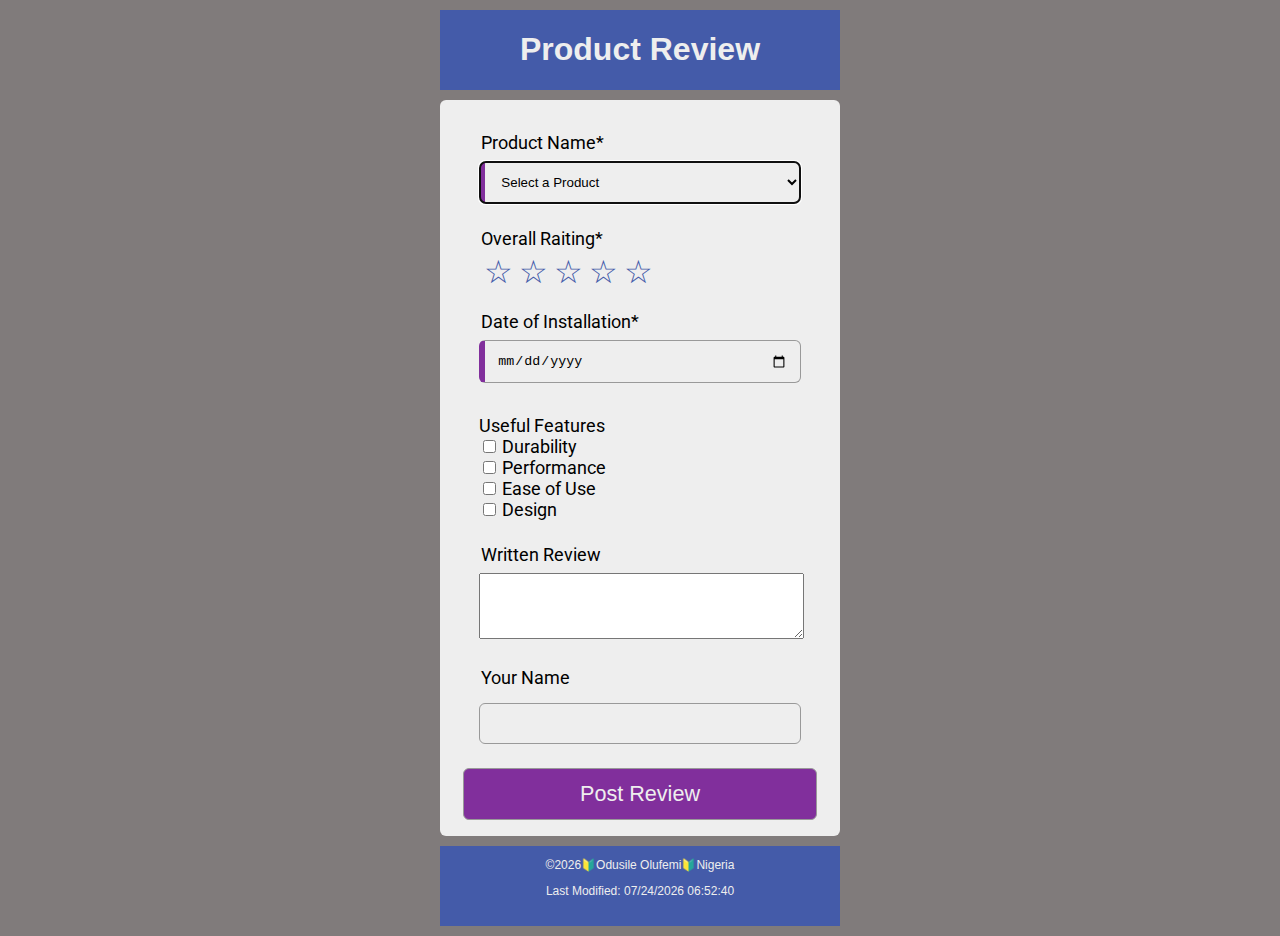
<file: form.html>
<!DOCTYPE html>
<html lang="en">

<head>
    <meta charset="UTF-8">
    <meta name="viewport" content="width=device-width, initial-scale=1.0">
    <title>Product Review Form</title>
    <meta name="description" content="WDD131- Product Review Form- Odusile Olufemi.">
    <meta name="author" content="Odusile Olufemi">
    <link rel="preconnect" href="https://fonts.googleapis.com">
    <link rel="preconnect" href="https://fonts.gstatic.com" crossorigin>
    <link href="https://fonts.googleapis.com/css2?family=Roboto:wght@100;400&display=swap" rel="stylesheet">

    <link rel="stylesheet" href="styles/form.css">
    <script src="scripts/form.js" defer></script>
</head>

<body>
    <header>
        <h1>
            Product Review
        </h1>
    </header>
    <form method="get" action="review.html" class="wf1">
        <fieldset>
            <legend> Product Name*</legend>
            <label>
                <select name="product" id="product" required>
                    <option value="">Select a Product</option>
                </select>
            </label>
        </fieldset>
        <fieldset class="stars">
            <legend> Overall Raiting*</legend>
            <input type="radio" id="fivestar" name="stars" value="5" required><label for="fivestar"></label>
            <input type="radio" id="fourstar" name="stars" value="4" required><label for="fourstar"></label>
            <input type="radio" id="threestar" name="stars" value="3" required><label for="threestar"></label>
            <input type="radio" id="twostar" name="stars" value="2" required><label for="twostar"></label>
            <input type="radio" id="onestar" name="stars" value="1" required><label for="onestar"></label>
        </fieldset>
        <fieldset>
            <legend>Date of Installation*</legend>
            <label><input type="date" id="installed-date" name="date" required></label>
        </fieldset>
        <fieldset class="feature">
            <label>Useful Features</label>
            <label><input type="checkbox" id="feat1" name="feature" value="durability">Durability</label>
            <label><input type="checkbox" id="feat2" name="feature" value="performance">Performance</label>
            <label><input type="checkbox" id="feat3" name="feature" value="ease of use">Ease of Use</label>
            <label><input type="checkbox" id="feat4" name="feature" value="design">Design</label>
        </fieldset>
        <fieldset>
            <legend>Written Review</legend>
            <label for="review"></label>
            <textarea name="textarea" id="review" rows="4" cols="38"></textarea>
        </fieldset>
        <fieldset>
            <legend>Your Name</legend>
            <label><input type="text" name="fname" id="fname"></label>
        </fieldset>
        <div class="stars"></div>
        <button id="button" type="submit" value="product_review">Post Review</button>
    </form>
    <footer>
        <p>©<span id="currentyear"></span>🔰Odusile Olufemi🔰Nigeria</p>
        <p>Last Modified: <span id="lastModified"></span></p>
    </footer>
</body>

</html>
</file>
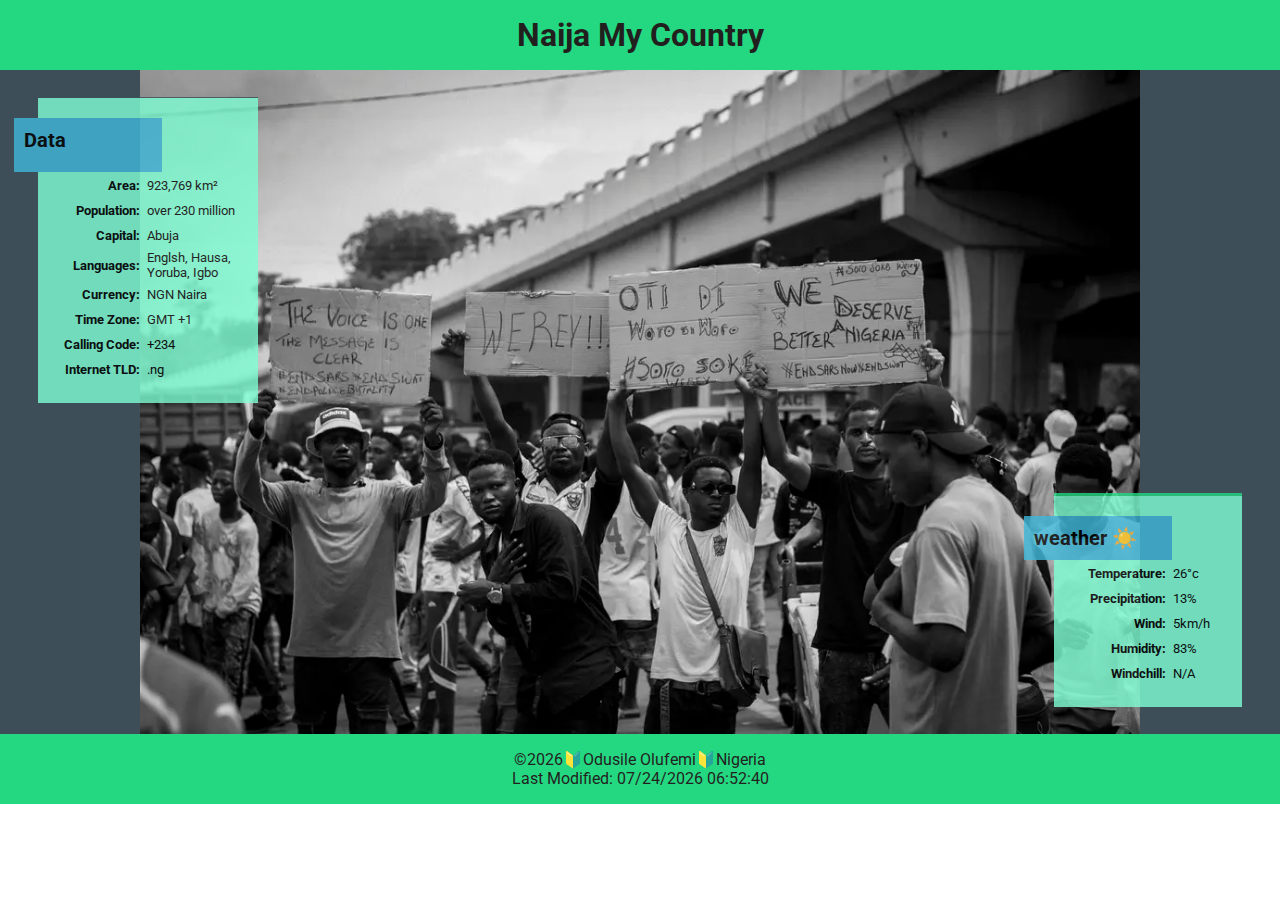
<file: place.html>
<!DOCTYPE html>
<html lang="en">

<head>
    <meta charset="UTF-8">
    <meta name="viewport" content="width=device-width, initial-scale=1.0">
    <title>WDD 131 - Dynamic Web Fundamentals - Odusile Olufemi</title>
    <meta name="description" content="WDD 131 - Dynamic Web Fundamentals - Odusile Olufemi. This page will contains information about where i came from">
    <meta name="author" content="Odusile Olufemi">
    <link rel="stylesheet" href="styles/place-large.css">
    <link rel="stylesheet" href="styles/place.css">
    <script src="scripts/place.js" defer></script>
    <link rel="preconnect" href="https://fonts.googleapis.com">
    <link rel="preconnect" href="https://fonts.gstatic.com" crossorigin>
    <link href="https://fonts.googleapis.com/css2?family=Roboto:wght@100;400&display=swap" rel="stylesheet">
</head>

<body>
    <header>
        <h1>Naija My Country</h1>
    </header>
    <main>
        <picture class="hero">
            <source srcset="images/hero-image-large.webp" media="(min-width: 501px)">
            <img src="images/hero-small.webp" alt="Naija-heros" width="1000">
        </picture>
        <section id="data-card">
            <h2>Data</h2>
            <table id="data-table">
                <tbody>
                    <tr>
                        <td class="table-title">Area: </td>
                        <td>923,769 km²</td>
                    </tr>
                    <tr>
                        <td class="table-title">Population: </td>
                        <td>over 230 million</td>
                    </tr>
                    <tr>
                        <td class="table-title">Capital: </td>
                        <td>Abuja</td>
                    <tr>
                        <td class="table-title">Languages: </td>
                        <td>Englsh, Hausa,<br> Yoruba, Igbo</td>
                    </tr>
                    <tr>
                        <td class="table-title">Currency: </td>
                        <td>NGN Naira</td>
                    </tr>
                    <tr>
                        <td class="table-title">Time Zone: </td>
                        <td>GMT +1</td>
                    </tr>
                    <tr>
                        <td class="table-title">Calling Code: </td>
                        <td> +234 </td>
                    </tr>
                    <tr>
                        <td class="table-title">Internet TLD: </td>
                        <td>.ng</td>
                    </tr>
                </tbody>
            </table>
        </section>
        <section id="weather-card">
            <h2>weather</h2>
            <img id="weather-icon" src="images/naija-sun.svg" alt="sun weather icon">
            <table id="weather-table">
                <tr>
                    <td class="table-title">Temperature: </td>
                    <td id="temp-value">26°c</td>
                </tr>
                <tr>
                    <td class="table-title">Precipitation: </td>
                    <td> 13%</td>
                </tr>
                <tr>
                    <td class="table-title">Wind: </td>
                    <td>5km/h</td>
                </tr>
                <tr>
                    <td class="table-title">Humidity: </td>
                    <td>83%</td>
                </tr>
                <tr>
                    <td class="table-title">Windchill: </td>
                    <td id="windchill-factor"></td>
                </tr>
            </table>
        </section>
    </main>
    <footer>
        <p>©<span id="currentyear"></span>🔰Odusile Olufemi🔰Nigeria</p>
        <p>Last Modified: <span id="lastModified"></span></p>
    </footer>
</body>

</html>
</file>
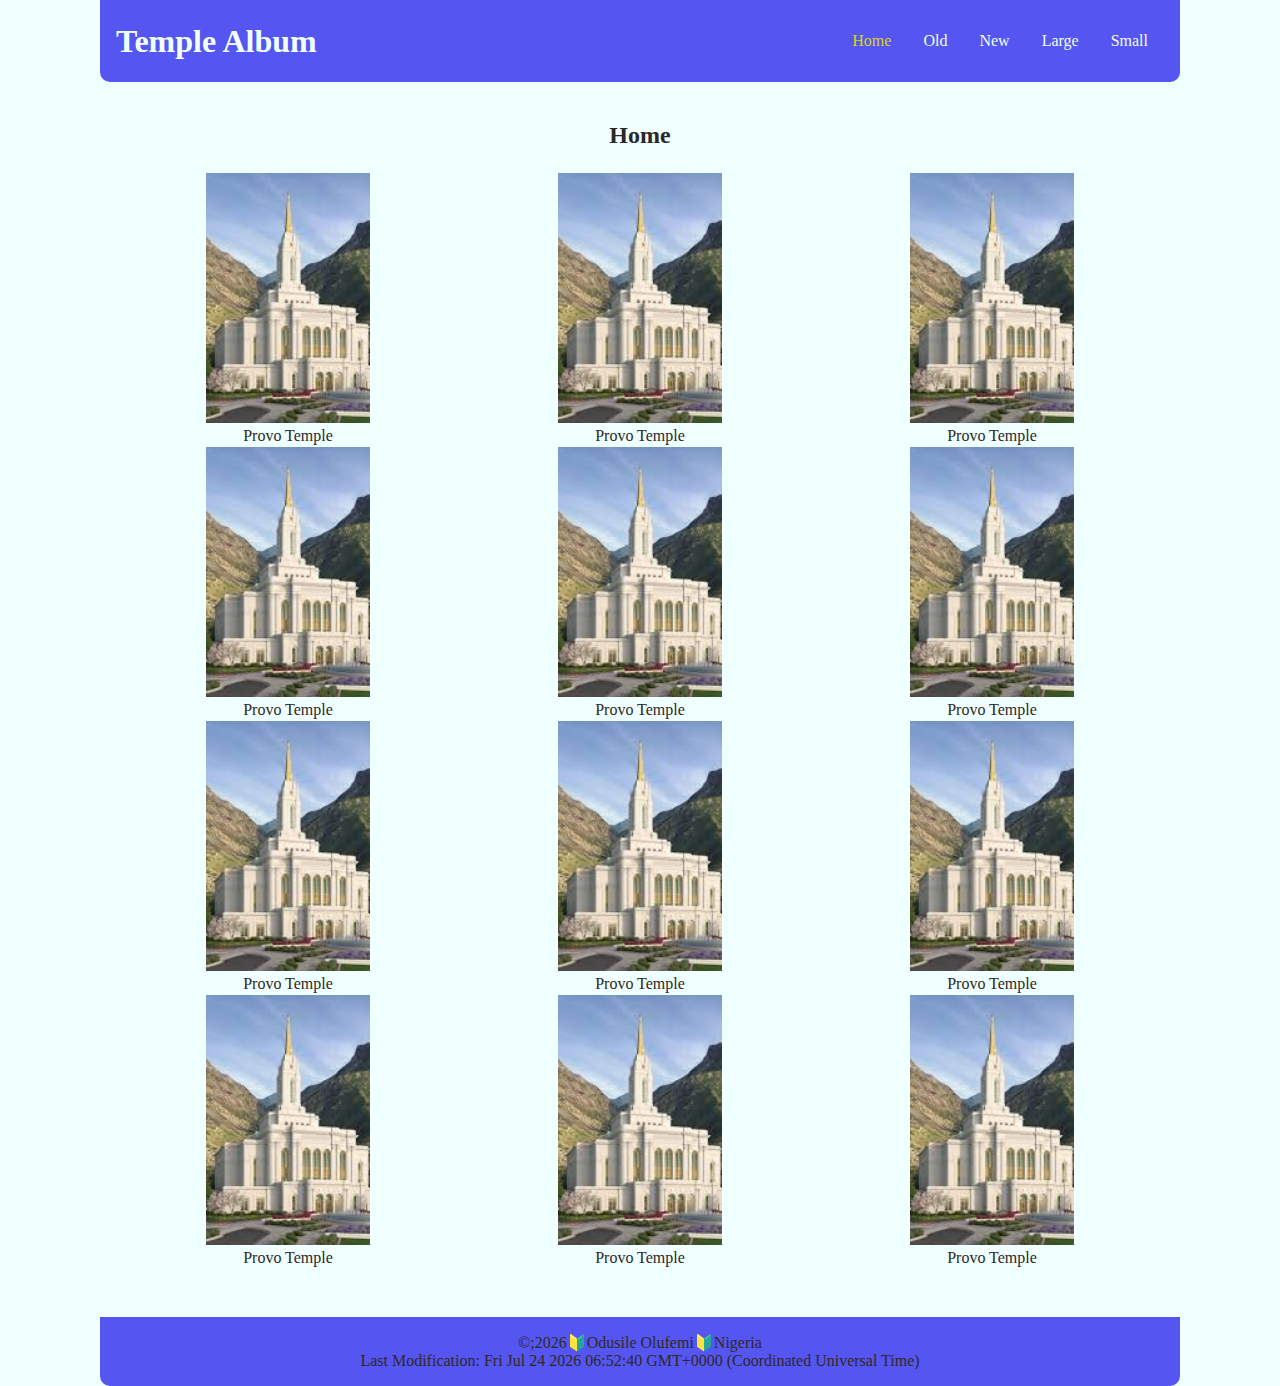
<file: temples.html>
<!DOCTYPE html>
<html lang="en">

<head>
    <meta charset="UTF-8">
    <meta name="viewport" content="width=device-width, initial-scale=1.0">
    <title>Temple Album</title>
    <meta name="description" content="WDD131- Temple Album - Odusile Olufemi.">
    <meta name="author" content="Odusile Olufemi">
    <link rel="preconnect" href="https://fonts.googleapis.com">
    <link rel="preconnect" href="https://fonts.gstatic.com" crossorigin>
    <link href="https://fonts.googleapis.com/css2?family=Roboto:wght@100;400&display=swap" rel="stylesheet">

    <link rel="stylesheet" href="styles/temples.css">
    <link rel="stylesheet" href="styles/temples-large.css">

    <script src="scripts/temples.js" defer></script>
</head>

<body>
    <header>
        <h1>Temple Album</h1>
        <nav>
            <button id="menu"></button>
            <ul>
                <li><a class="active" href="#">Home</a></li>
                <li><a href="#">Old</a></li>
                <li><a href="#">New</a></li>
                <li><a href="#">Large</a></li>
                <li><a href="#">Small</a></li>
            </ul>
        </nav>
    </header>
    <main>
        <h2>Home</h2>
        <div class="pictures"></div>
        <figure>
            <img src="images/provo-temple.jpg" alt="provo-temple">
            <figcaption>Provo Temple</figcaption>
        </figure>
        <figure>
            <img src="images/provo-temple.jpg" alt="provo-temple">
            <figcaption>Provo Temple</figcaption>
        </figure>
        <figure>
            <img src="images/provo-temple.jpg" alt="provo-temple">
            <figcaption>Provo Temple</figcaption>
        </figure>
        <figure>
            <img src="images/provo-temple.jpg" alt="provo-temple">
            <figcaption>Provo Temple</figcaption>
        </figure>
        <figure>
            <img src="images/provo-temple.jpg" alt="provo-temple">
            <figcaption>Provo Temple</figcaption>
        </figure>
        <figure>
            <img src="images/provo-temple.jpg" alt="provo-temple">
            <figcaption>Provo Temple</figcaption>
        </figure>
        <figure>
            <img src="images/provo-temple.jpg" alt="provo-temple">
            <figcaption>Provo Temple</figcaption>
        </figure>
        <figure>
            <img src="images/provo-temple.jpg" alt="provo-temple">
            <figcaption>Provo Temple</figcaption>
        </figure>
        <figure>
            <img src="images/provo-temple.jpg" alt="provo-temple">
            <figcaption>Provo Temple</figcaption>
        </figure>
        <figure>
            <img src="images/provo-temple.jpg" alt="provo-temple">
            <figcaption>Provo Temple</figcaption>
        </figure>
        <figure>
            <img src="images/provo-temple.jpg" alt="provo-temple">
            <figcaption>Provo Temple</figcaption>
        </figure>
        <figure>
            <img src="images/provo-temple.jpg" alt="provo-temple">
            <figcaption>Provo Temple</figcaption>
        </figure>
        </div>
    </main>
    <footer>
        <p>©;<span id="year"></span>🔰Odusile Olufemi🔰Nigeria</p>
        <span id="lastModification"></span>
    </footer>
</body>

</html>
</file>
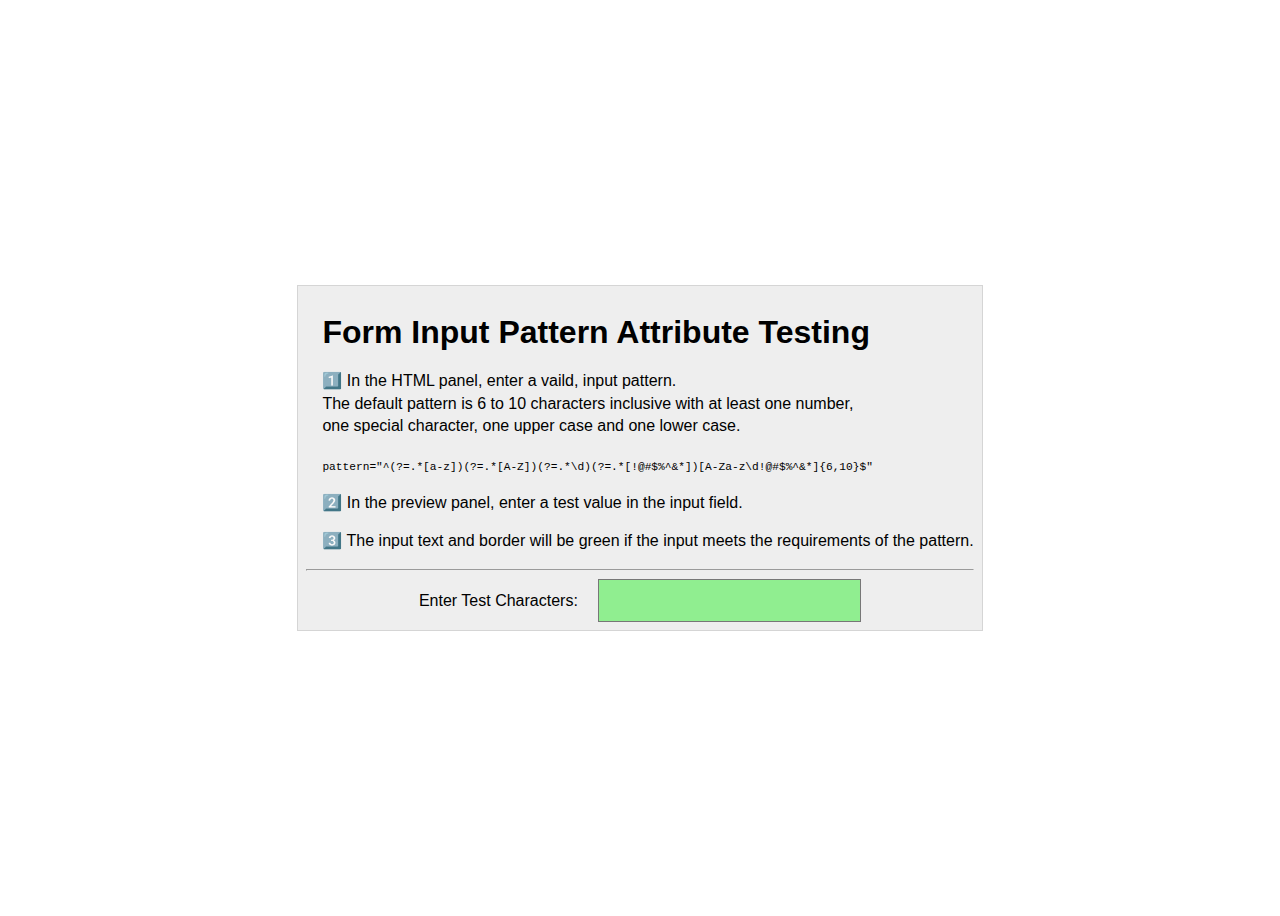
<file: project/form.html>
<!DOCTYPE html>
<html lang="en">
<head>
    <meta charset="UTF-8">
    <meta name="viewport" content="width=device-width, initial-scale=1.0">
    <title>Form sample</title>
    <meta name="description" content="WDD131- Form Sample - Odusile Olufemi.">
    <meta name="author" content="Odusile Olufemi">
    <link rel="preconnect" href="https://fonts.googleapis.com">
    <link rel="preconnect" href="https://fonts.gstatic.com" crossorigin>
    <link href="https://fonts.googleapis.com/css2?family=Roboto:wght@100;400&display=swap" rel="stylesheet">

    <link rel="stylesheet" href="styles/form.css">

</head>
<body>
    <main>
        <h1>Form Input Pattern Attribute Testing</h1>
        <p>1️⃣ In the HTML panel, enter a vaild, input pattern.<br> The default pattern is 6 to 10 characters
             inclusive with at least one number,<br> one special character, one upper case and one lower case.</p>
          <p><code>pattern="^(?=.*[a-z])(?=.*[A-Z])(?=.*\d)(?=.*[!@#$%^&*])[A-Za-z\d!@#$%^&*]{6,10}$"</code></p>
        <p>2️⃣ In the preview panel, enter a test value in the input field.</p>
          <p>
          3️⃣ The input text and border will be green if the input meets the requirements of the pattern.
        </p>
        <hr>
          <form>
          <label for="test">Enter Test Characters: </label>
          <input type="text" id="test" name="test" pattern="^(?=.*[a-z])(?=.*[A-Z])(?=.*\d)(?=.*[!@#$%^&*])[A-Za-z\d!@#$%^&*]{6,10}$" 
          title="6 to 10 characters inclusive with at least on ne number, one special character, one upper case and one lower case letter.">
        </form>
      </main>
      <!-- This example pattern: This pattern allows alphanumeric characters (both uppercase and lowercase letters and digits 0-9) and 
        the special characters !@#$%^&*()_+-=. It allows a minimum length of 1 character and a maximum length of 20 characters. It also 
        ensures that there is only one special character in the input field, and it is not the first or last character.  -->
</body>
</html>
</file>
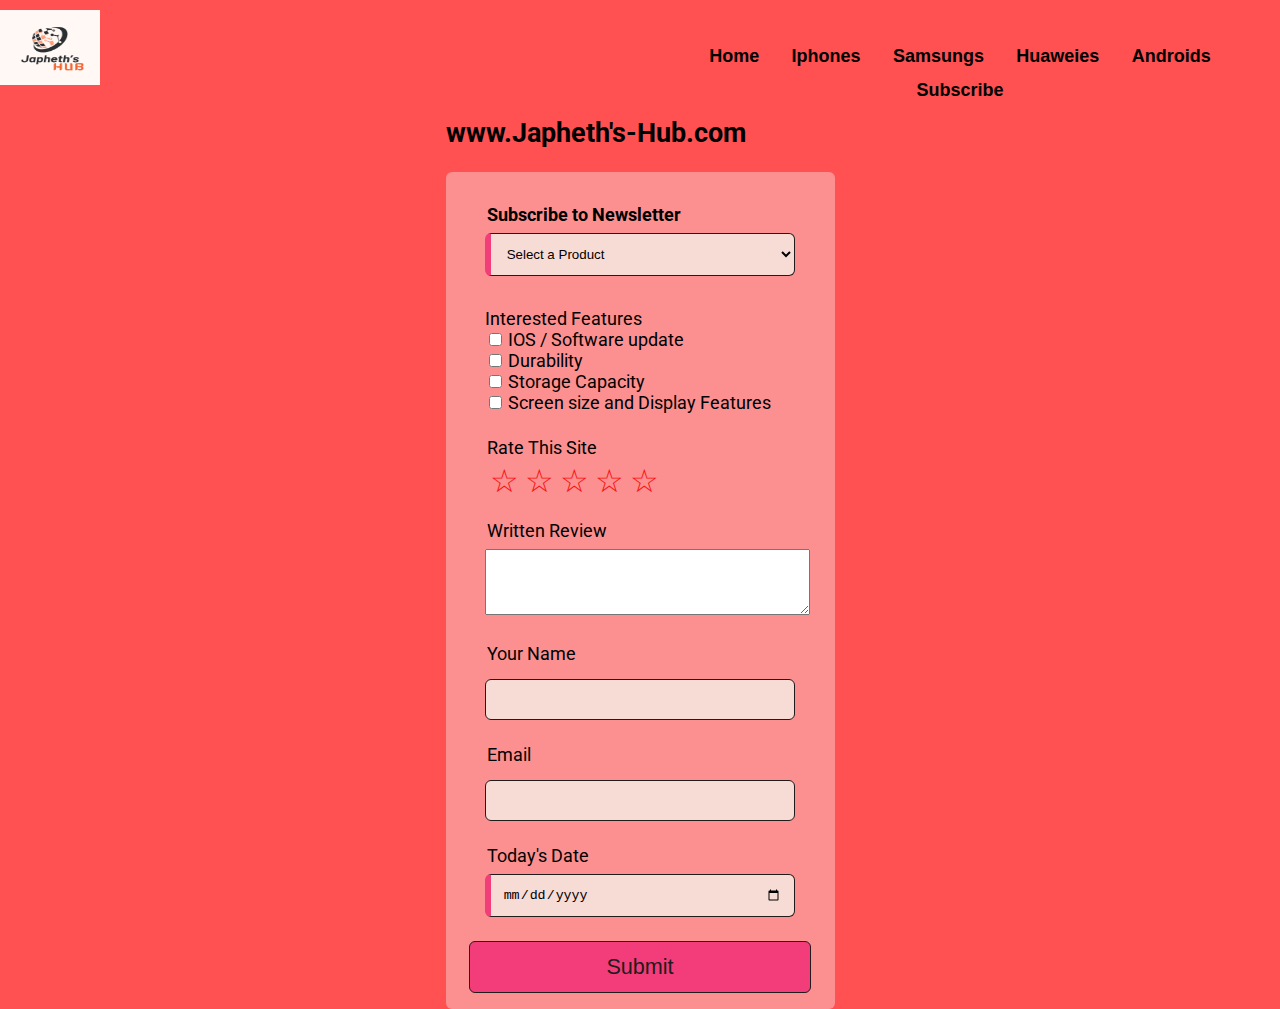
<file: project/japheth-form.html>
<!DOCTYPE html>
<html lang="en">

<head>
    <meta charset="UTF-8">
    <meta name="viewport" content="width=device-width, initial-scale=1.0">
    <title>website project</title>
    <meta name="description" content="WDD131- Newsletter Subscription- Odusile Olufemi.">
    <meta name="author" content="Odusile Olufemi">
    <link rel="preconnect" href="https://fonts.googleapis.com">
    <link rel="preconnect" href="https://fonts.gstatic.com" crossorigin>
    <link href="https://fonts.googleapis.com/css2?family=Roboto:wght@100;400&display=swap" rel="stylesheet">


    <link rel="stylesheet" href="styles/japheth-form.css">
    <script src="scripts/japheth-form.js" defer></script>

    

</head>

<body>
    <header>
        <div class="logo-container">
            <img src="image/japhet-logo.png" alt="Company Logo" class="logo">
        </div>
        <a id="menu" href="#"></a>
        <nav class="navigation nav">
            <a href="project.html" id="Home">Home</a>
            <a href="project.html" id="Iphones">Iphones</a>
            <a href="project.html" id="Samsungs">Samsungs</a>
            <a href="project.html" id="Huaweis">Huaweies</a>
            <a href="project.html" id="Androids">Androids</a>
            <a href="japheth-form.html">Subscribe</a>
        </nav>
    </header>
    <main>
        <h2>www.Japheth's-Hub.com</h2>

    <form method="get" action="review.html" class="wf1">
        <fieldset>
            <legend><strong>Subscribe to Newsletter</strong></legend>
            <label>
                <select name="product" id="product" required>
                    <option value="">Select a Product</option>
                </select>
            </label>
        </fieldset>
        <fieldset class="feature">
            <label>Interested Features</label>
            <label><input type="checkbox" id="feat1" name="feature" value="durability">IOS / Software update</label>
            <label><input type="checkbox" id="feat2" name="feature" value="performance">Durability</label>
            <label><input type="checkbox" id="feat3" name="feature" value="ease of use">Storage Capacity</label>
            <label><input type="checkbox" id="feat4" name="feature" value="design">Screen size and Display Features</label>
        </fieldset>
        <fieldset class="stars">
            <legend> Rate This Site</legend>
            <input type="radio" id="fivestar" name="stars" value="5" required><label for="fivestar"></label>
            <input type="radio" id="fourstar" name="stars" value="4" required><label for="fourstar"></label>
            <input type="radio" id="threestar" name="stars" value="3" required><label for="threestar"></label>
            <input type="radio" id="twostar" name="stars" value="2" required><label for="twostar"></label>
            <input type="radio" id="onestar" name="stars" value="1" required><label for="onestar"></label>
        </fieldset>
        <fieldset>
            <legend>Written Review</legend>
            <label for="review"></label>
            <textarea name="textarea" id="review" rows="4" cols="38"></textarea>
        </fieldset>
        <fieldset>
            <legend>Your Name</legend>
            <label><input type="text" name="fname" id="fname"></label>
        </fieldset>
        <fieldset>
            <legend>Email </legend>
            <input type="text" name="test" id="test" pattern="^(?=.*[a-z])(?=.*[A-Z])(?=.*\d)(?=.*[!@#$%^&*])[A-Za-z\d!@#$%^&*]{6,10}$" 
          title="6 to 10 characters inclusive with at least on ne number, one special character, one upper case and one lower case letter.">
        </fieldset>
        <fieldset>
            <legend>Today's Date</legend>
            <label><input type="date" id="installed-date" name="date" required></label>
        </fieldset>
        <div class="stars"></div>
        <button id="button" type="submit" value="product_review">Submit</button>
    </form>
    <!-- <footer>
        <p>©<span id="currentyear"></span>🔰Odusile Olufemi🔰Nigeria</p>
        <p>Last Modified: <span id="lastModified"></span></p>
    </footer> -->
</body>

</html>
</file>
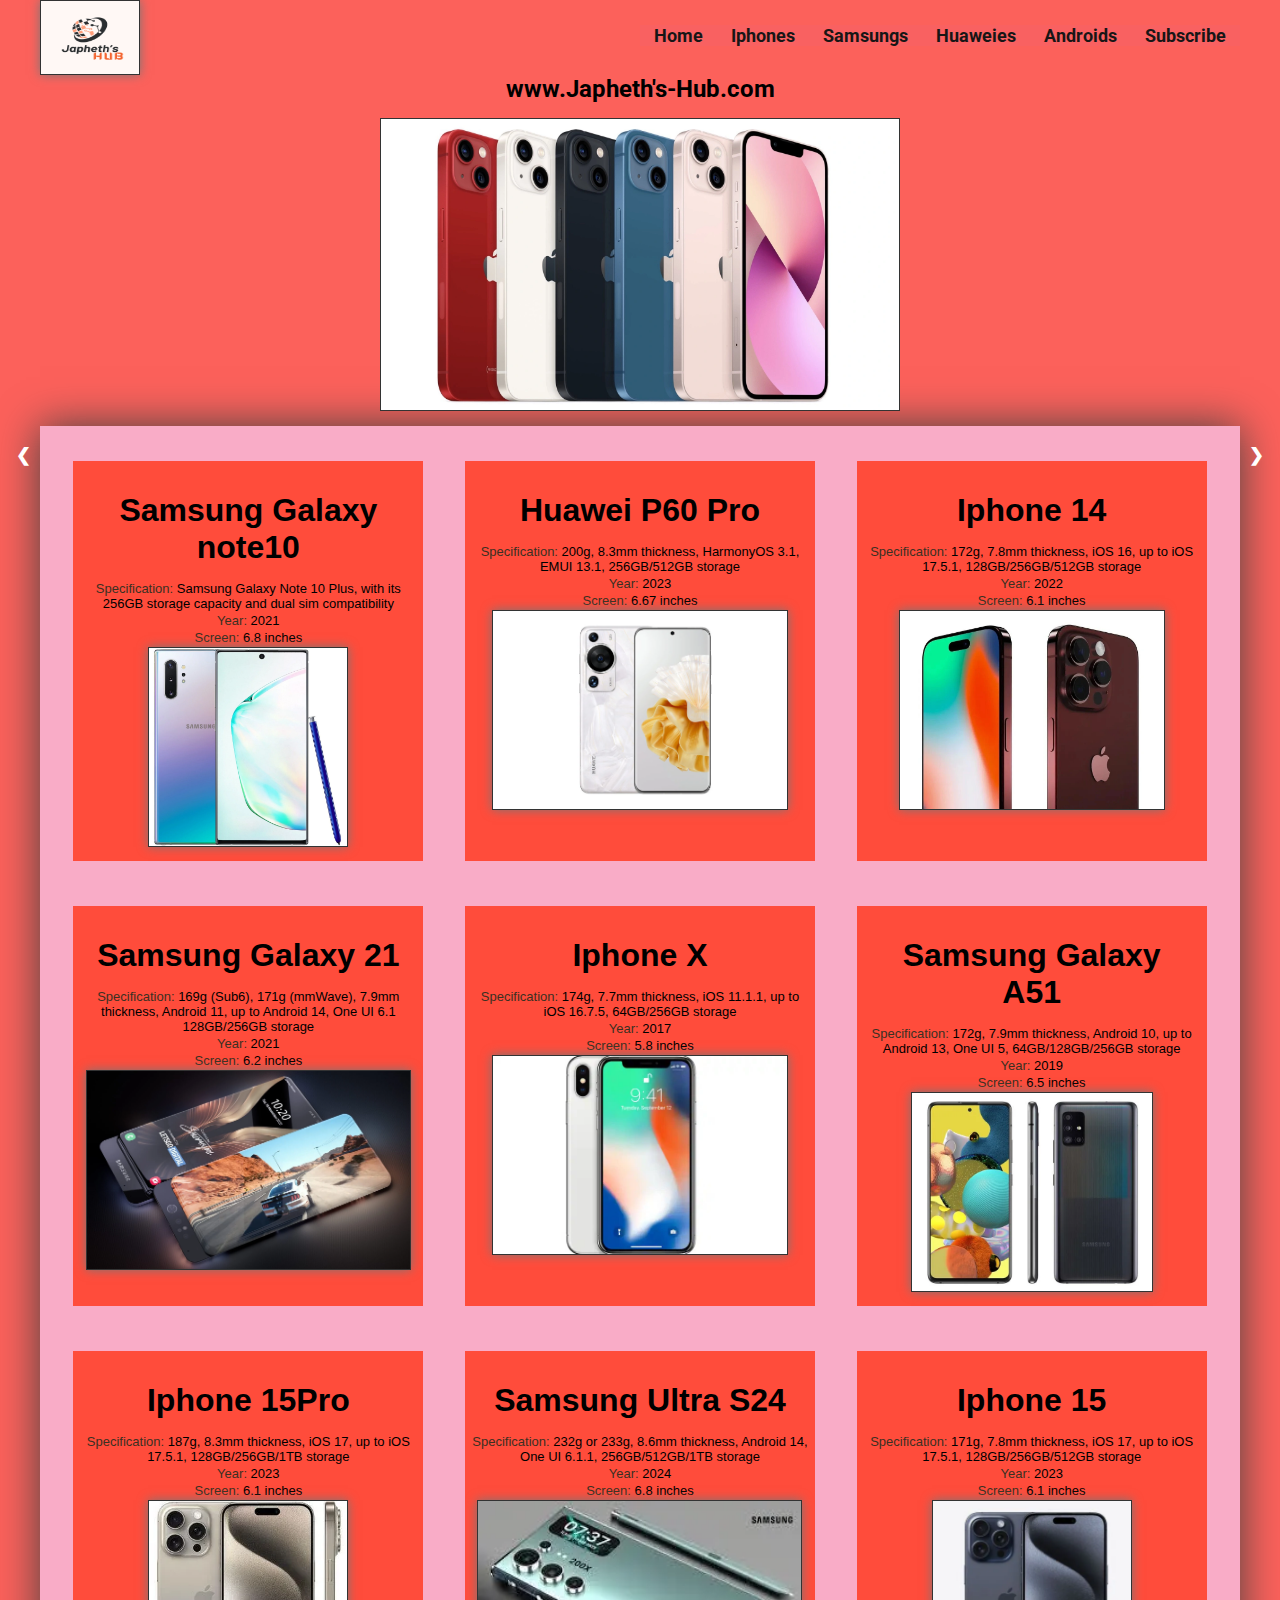
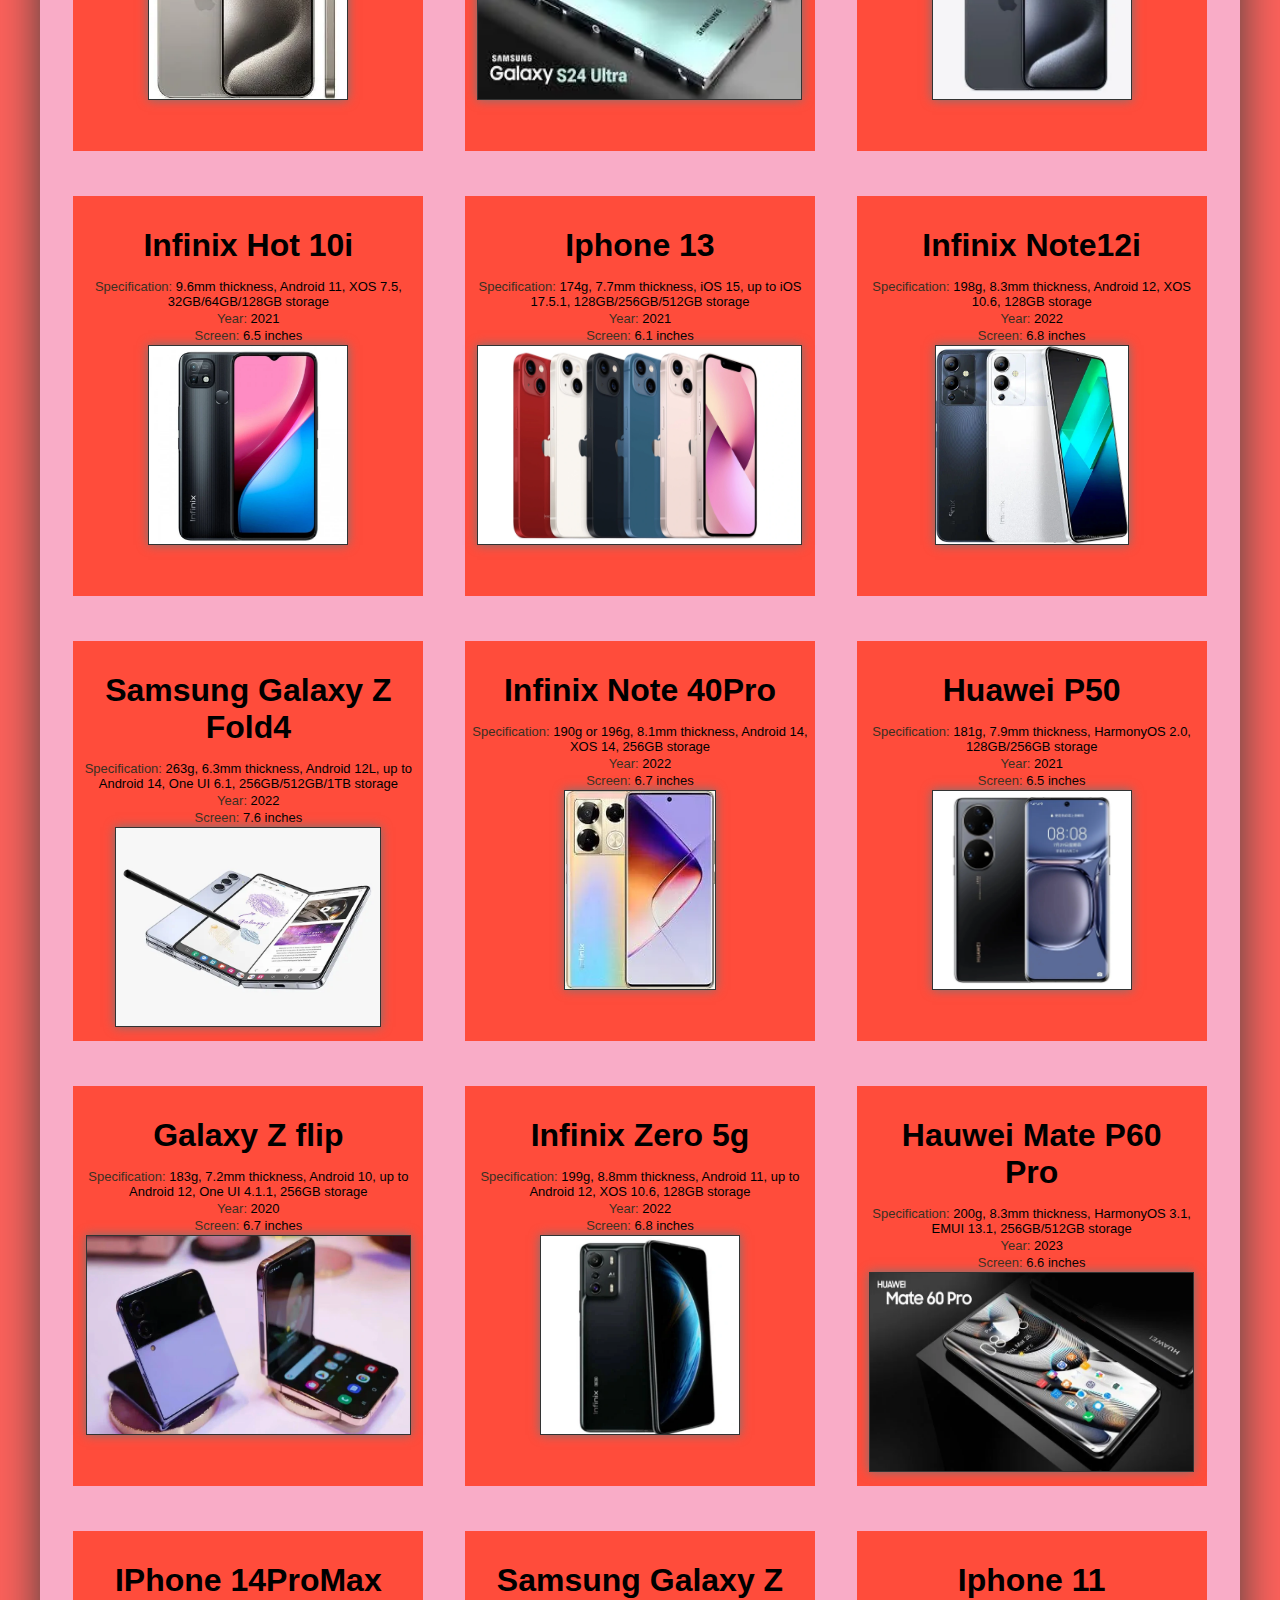
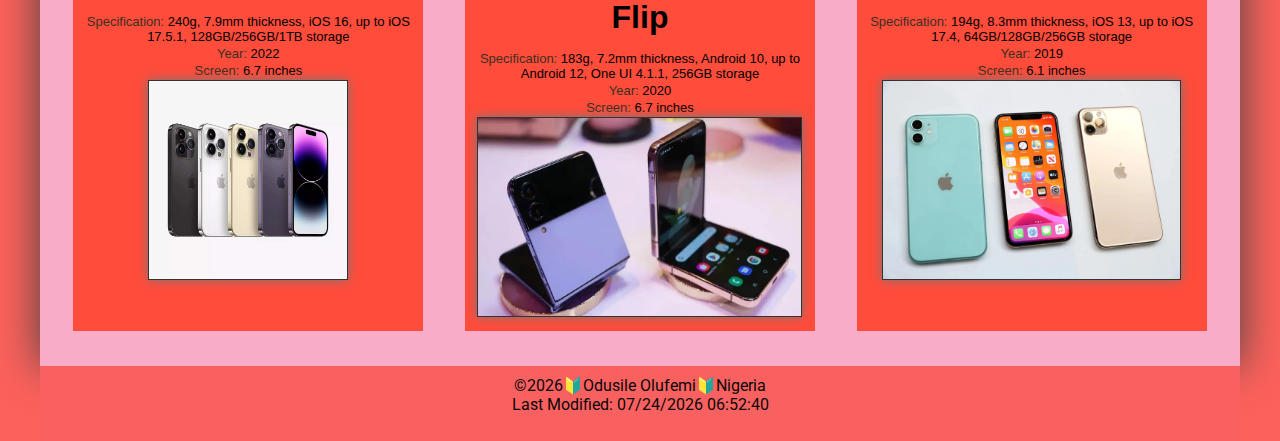
<file: project/project.html>
<!DOCTYPE html>
<html lang="en">

<head>
    <meta charset="UTF-8">
    <meta name="viewport" content="width=device-width, initial-scale=1.0">
    <title>website project</title>
    <meta name="description" content="WDD131- web site projet- DOM - Odusile Olufemi.">
    <meta name="author" content="Odusile Olufemi">
    <link rel="preconnect" href="https://fonts.googleapis.com">
    <link rel="preconnect" href="https://fonts.gstatic.com" crossorigin>
    <link href="https://fonts.googleapis.com/css2?family=Roboto:wght@100;400&display=swap" rel="stylesheet">

    <link rel="stylesheet" href="styles/project.css">
    <script src="scripts/project.js" defer></script>

</head>

<body>
    <header>
        <div class="logo-container">
            <img src="image/japhet-logo.png" alt="Company Logo" class="logo">
        </div>
        <a id="menu" href="#"></a>
        <nav class="navigation nav">
            <a href="#" id="Home">Home</a>
            <a href="#" id="Iphones">Iphones</a>
            <a href="#" id="Samsungs">Samsungs</a>
            <a href="#" id="Huaweis">Huaweies</a>
            <a href="#" id="Androids">Androids</a>
            <a href="japheth-form.html">Subscribe</a>
        </nav>
    </header>
    <main>
        <h2>www.Japheth's-Hub.com</h2>
        <div>
            <div class="slideshow-container">
                <div class="slide fade">
                    <img src="image/iphone-13-color-lineup.webp" alt="Iphone 13">
                </div>
                <div class="slide fade">
                    <img src="image/samsung-galaxy21.webp" alt="samsung ultra">
                </div>
                <div class="slide fade">
                    <img src="image/galaxy-Z-flip.webp" alt="galaxy Z flip">
                </div>
                <div class="slide fade">
                    <img src="image/hauwei-mate-pro-60p.webp" alt="Huawei P60">
                </div>
                <div class="slide fade">
                    <img src="image/samsung-note.webp" alt="samsung note">
                </div>
            </div>
            <!-- Add more slides as needed -->

            <!-- Navigation buttons -->
            <a class="prev" onclick="changeSlide(-1)">&#10094;</a>
            <a class="next" onclick="changeSlide(1)">&#10095;</a>
        </div>
        <div id="cards"></div>
    </main>
    <footer>
        <p>©<span id="currentyear"></span>🔰Odusile Olufemi🔰Nigeria</p>
        <p>Last Modified: <span id="lastModified"></span></p>
    </footer>
</body>

</html>
</file>
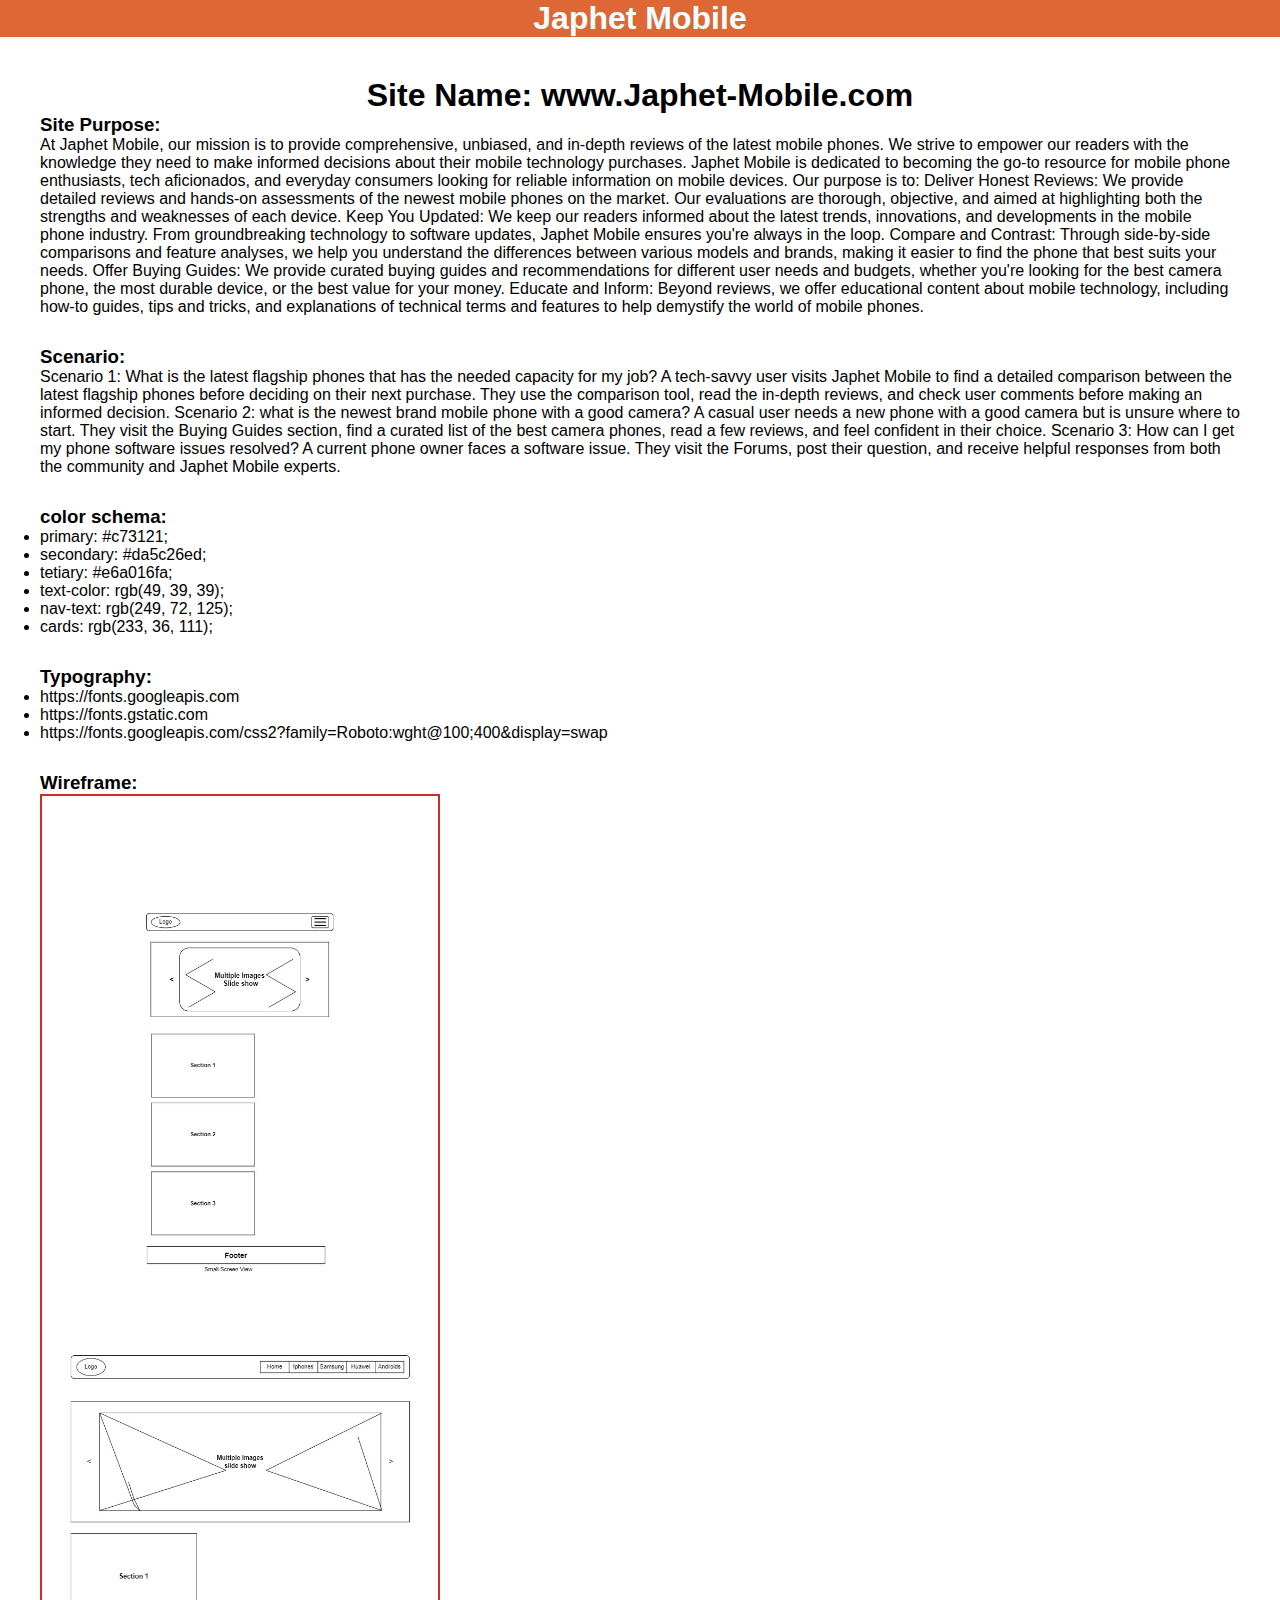
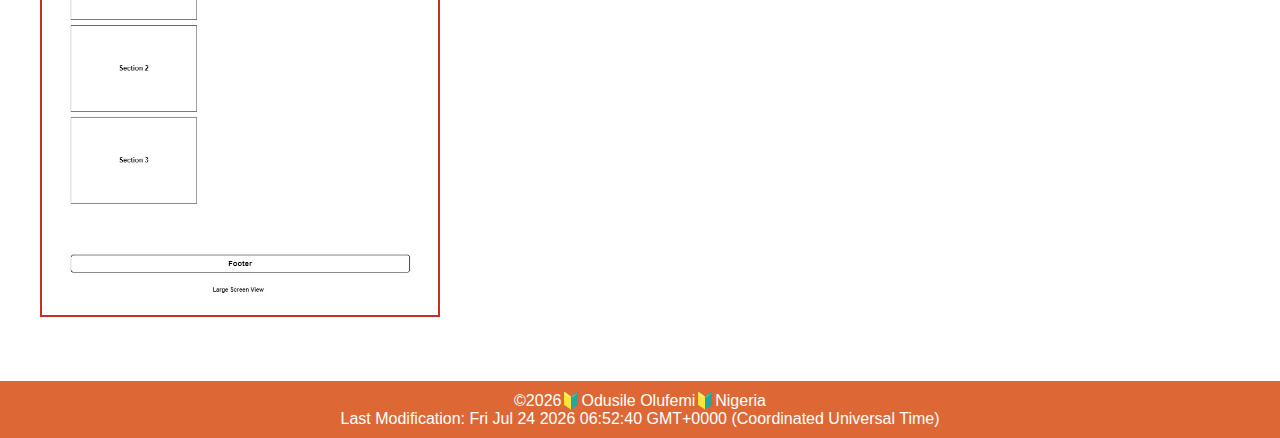
<file: project/siteplan.html>
<!DOCTYPE html>
<html lang="en">

<head>
    <meta charset="UTF-8">
    <meta name="viewport" content="width=device-width, initial-scale=1.0">
    <title>Site Plan</title>
    <meta name="description" content="WDD131- Site Plan- Odusile Olufemi.">
    <meta name="author" content="Odusile Olufemi">
    <link rel="preconnect" href="https://fonts.googleapis.com">
    <link rel="preconnect" href="https://fonts.gstatic.com" crossorigin>
    <link href="https://fonts.googleapis.com/css2?family=Roboto:wght@100;400&display=swap" rel="stylesheet">

    <link rel="stylesheet" href="styles/siteplan.css">

    <script src="scripts/siteplan.js" defer></script>
</head>

<body>
    <header>
        <h1>Japhet Mobile</h1>
    </header>
    <main>
        <section id="purpose">
            <h1>Site Name: www.Japhet-Mobile.com</h1>
            <h3>Site Purpose:</h3>
            <p>At Japhet Mobile, our mission is to provide comprehensive, unbiased, and in-depth reviews of the latest
                mobile phones.
                We strive to empower our readers with the knowledge they need to make informed decisions about their
                mobile technology
                purchases.
                Japhet Mobile is dedicated to becoming the go-to resource for mobile phone enthusiasts, tech
                aficionados, and everyday
                consumers looking for reliable information on mobile devices. Our purpose is to:
                Deliver Honest Reviews: We provide detailed reviews and hands-on assessments of the newest mobile phones
                on the market.
                Our evaluations are thorough, objective, and aimed at highlighting both the strengths and weaknesses of
                each device.
                Keep You Updated: We keep our readers informed about the latest trends, innovations, and developments in
                the mobile phone
                industry. From groundbreaking technology to software updates, Japhet Mobile ensures you're always in the
                loop.
                Compare and Contrast: Through side-by-side comparisons and feature analyses, we help you understand the
                differences between
                various models and brands, making it easier to find the phone that best suits your needs.
                Offer Buying Guides: We provide curated buying guides and recommendations for different user needs and
                budgets, whether you're
                looking for the best camera phone, the most durable device, or the best value for your money.
                Educate and Inform: Beyond reviews, we offer educational content about mobile technology, including
                how-to guides, tips and
                tricks, and explanations of technical terms and features to help demystify the world of mobile phones.
            </p>
        </section>
        <section id="scenerio">
            <h3>Scenario:</h3>
            <p>Scenario 1: What is the latest flagship phones that has the needed capacity for my job?
                A tech-savvy user visits Japhet Mobile to find a detailed comparison between the latest flagship phones
                before deciding
                on their next purchase. They use the comparison tool, read the in-depth reviews, and check user comments
                before making an informed
                decision.
                Scenario 2: what is the newest brand mobile phone with a good camera?
                A casual user needs a new phone with a good camera but is unsure where to start. They visit the Buying
                Guides section,
                find a curated list of the best camera phones, read a few reviews, and feel confident in their
                choice.
                Scenario 3: How can I get my phone software issues resolved?
                A current phone owner faces a software issue. They visit the Forums, post their question, and receive
                helpful responses
                from both the community and Japhet Mobile experts.
            </p>
        </section>
        <section id="color">
            <h3>color schema:</h3>
            <li>primary: #c73121;</li>
            <li>secondary: #da5c26ed;</li>
            <li> tetiary: #e6a016fa;</li>
            <li> text-color: rgb(49, 39, 39);</li>
            <li> nav-text: rgb(249, 72, 125);</li>
            <li> cards: rgb(233, 36, 111);</li>
        </section>
        <section>
            <h3>Typography: </h3>
            <li>https://fonts.googleapis.com</li> 
            <li>https://fonts.gstatic.com</li> 
            <li>https://fonts.googleapis.com/css2?family=Roboto:wght@100;400&display=swap</li> 
            </p>
        </section>
        <section>
            <h3>Wireframe:</h3>
                <img src="image/siteplan.jpg" alt="Site Plan Wireframe" width="200">
        </section>
    </main>
    <footer>
        <p>©<span id="year"></span>🔰Odusile Olufemi🔰Nigeria</p>
        <span id="lastModification"></span>
    </footer>
</body>

</html>
</file>
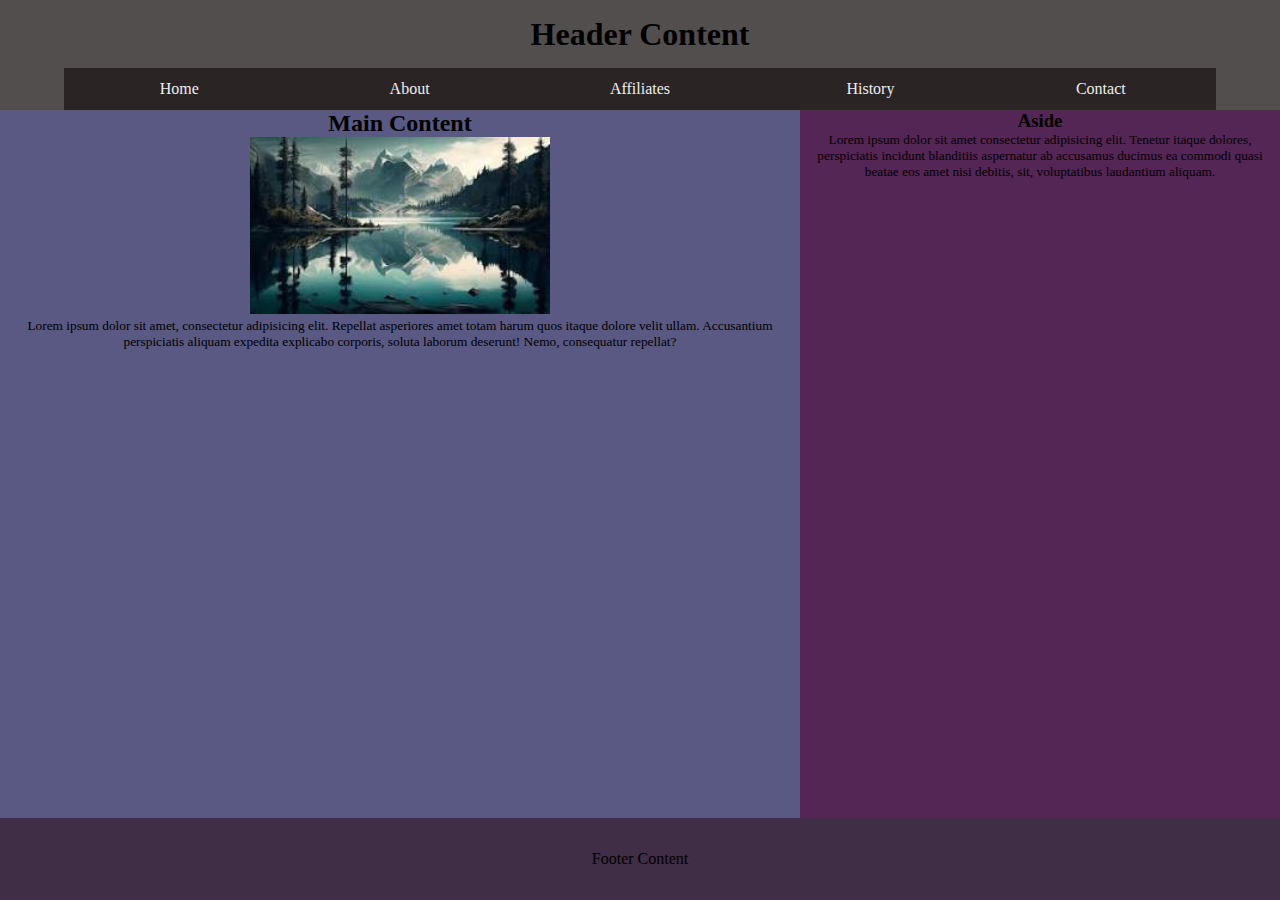
<file: week01/basic-layout.html>
<!DOCTYPE html>
<html lang="en">
<head>
    <meta charset="UTF-8">
    <meta name="viewport" content="width=device-width, initial-scale=1.0">
    <title>Odusile Olufemi - WDD 131</title>
    <link rel="stylesheet" href="styles/layout.css">
    </head>
<body>      
    <header>
    <h1 contenteditable>Header Content</h1>
        <nav class="navigation modern"  >
            <a href="#" title="Home">Home</a>
            <a href="#" title="About Us">About</a>
            <a href="#" title="Our Partners">Affiliates</a>
            <a href="#" title="History of Our Organization">History</a>
            <a href="#" title="Contact Us">Contact</a>
        </nav>
    </header>
    <main>
        <h2 contenteditable>Main Content</h2>
        <img src="images/background-img.jpg" alt="background" width="300">
            <p>Lorem ipsum dolor sit amet, consectetur adipisicing elit. Repellat asperiores amet totam harum quos itaque dolore velit ullam. 
                Accusantium perspiciatis aliquam expedita explicabo corporis, soluta laborum deserunt! Nemo, consequatur repellat?
            </p>
    </main>
    <aside>
        <h3>Aside</h3>
        <p>Lorem ipsum dolor sit amet consectetur adipisicing elit. Tenetur itaque dolores, perspiciatis incidunt 
        blanditiis aspernatur ab accusamus ducimus ea commodi quasi beatae eos amet nisi debitis, sit, 
        voluptatibus laudantium aliquam.
        </p>
    </aside>
      <footer contenteditable>Footer Content</footer>
</body>
</html>
</file>
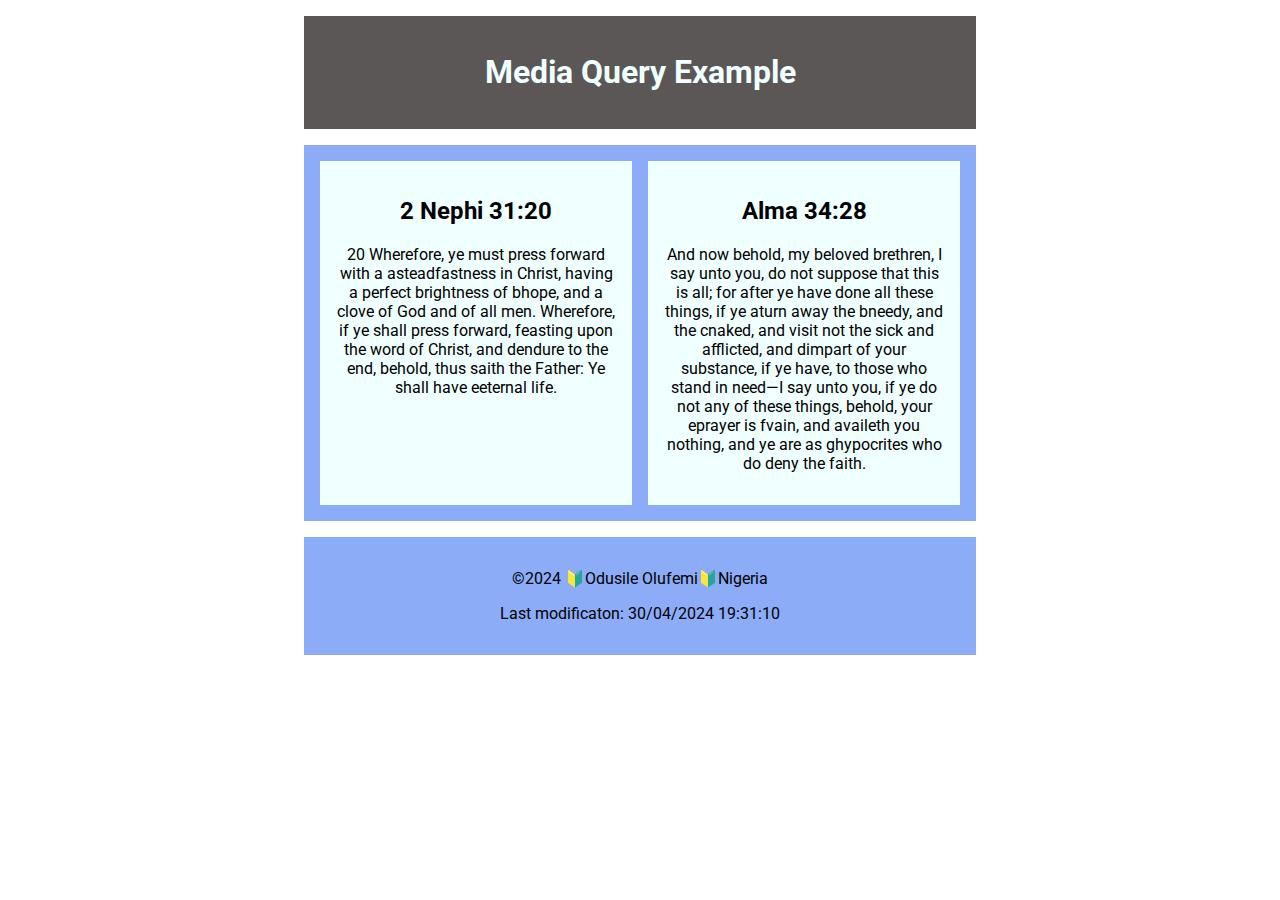
<file: week02/media-query.html>
<!DOCTYPE html>
<html lang="en">
<head>
    <meta charset="UTF-8">
    <meta name="viewport" content="width=device-width, initial-scale=1.0">
    <title>Document</title>
    <meta name="description" content= "WDD 131 - Dynamic Web Fundamentals - Odusile Olufemi. This page will contains my profile">
    <meta name="author" content="Odusile Olufemi">
    <link rel="preconnect" href="https://fonts.googleapis.com">
    <link rel="preconnect" href="https://fonts.gstatic.com" crossorigin>
    <link href="https://fonts.googleapis.com/css2?family=Roboto:wght@100;400&display=swap" rel="stylesheet">
    <link rel="stylesheet" href="styles/media-query.css">
    <link rel="stylesheet" href="styles/media-query-large.css">
</head>
<body>
    <header>
        <h1>Media Query Example</h1>
    </header>
    <main>
        <section>
            <h2>2 Nephi 31:20</h2>
            <p>20 Wherefore, ye must press forward with a asteadfastness in Christ, having a perfect 
                brightness of bhope, and a clove of God and of all men. Wherefore, if ye shall press 
                forward, feasting upon the word of Christ, and dendure to the end, behold, thus saith 
                the Father: Ye shall have eeternal life.
            </p>
        </section>
        <section>
            <h2>Alma 34:28</h2>
            <p>And now behold, my beloved brethren, I say unto you, do not suppose that this is all; 
                for after ye have done all these things, if ye aturn away the bneedy, and the cnaked, 
                and visit not the sick and afflicted, and dimpart of your substance, if ye have, to 
                those who stand in need—I say unto you, if ye do not any of these things, behold, your 
                eprayer is fvain, and availeth you nothing, and ye are as ghypocrites who do deny the 
                faith.
            </p>
        </section>
    </main>
    <footer>
        <p>©2024 🔰Odusile Olufemi🔰Nigeria</p>
        <p id="demo">Last modificaton: 30/04/2024 19:31:10</p>
    </footer>
</body>
</html>
</file>
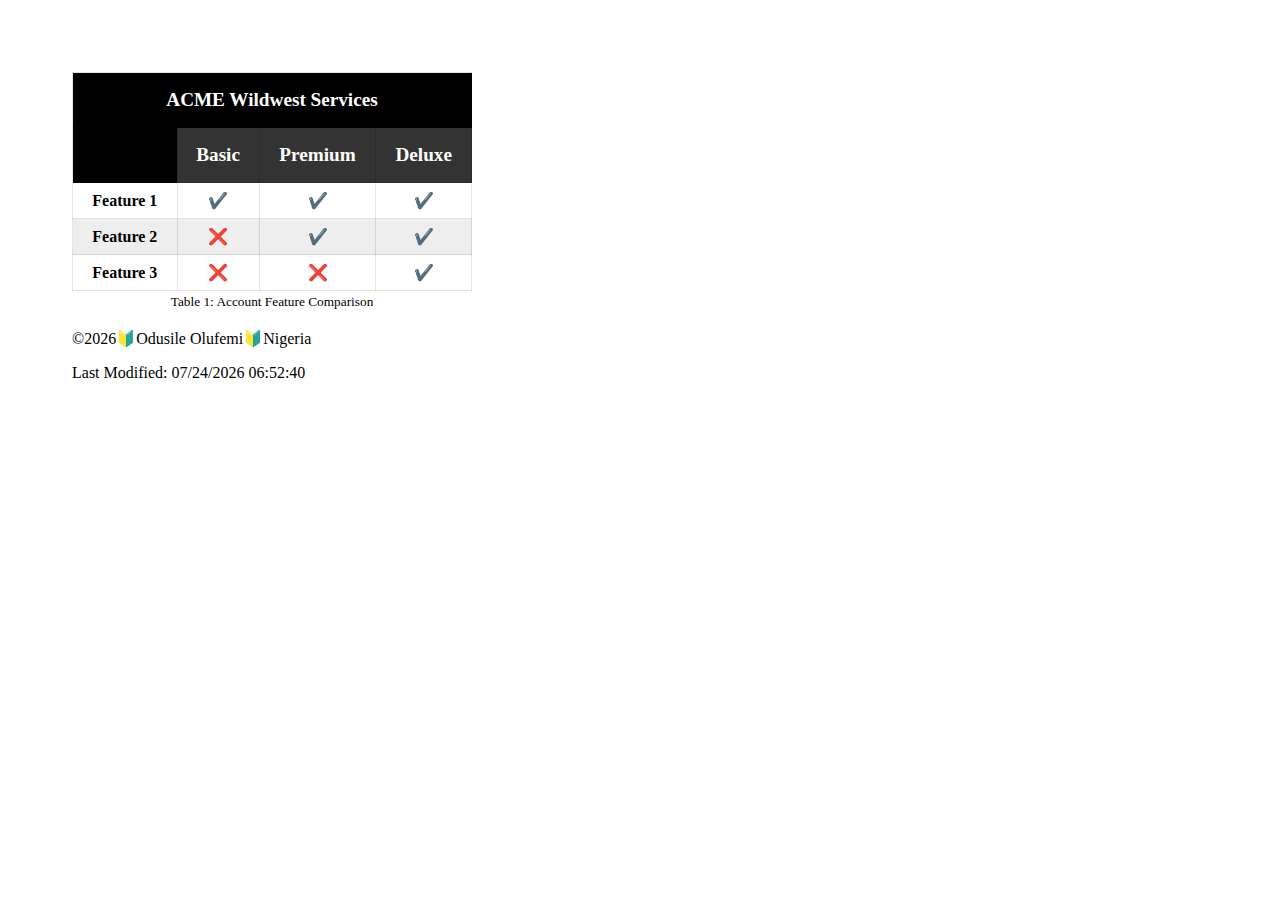
<file: week04/table.html>
<!DOCTYPE html>
<html lang="en">

<head>
    <meta charset="UTF-8">
    <meta name="viewport" content="width=device-width, initial-scale=1.0">
    <title>WDD 131 - Dynamic Web Fundamentals - Odusile Olufemi</title>
    <meta name="description"
        content="WDD 131 - Dynamic Web Fundamentals - Odusile Olufemi. This page will contains information about where i came from">
    <meta name="author" content="Odusile Olufemi">
    <link rel="stylesheet" href="styles/table.css">
    <!-- <link rel="stylesheet" href="styles/place.css"> -->
    <script src="scripts/table.js" defer></script>
    <link rel="preconnect" href="https://fonts.googleapis.com">
    <link rel="preconnect" href="https://fonts.gstatic.com" crossorigin>
    <link href="https://fonts.googleapis.com/css2?family=Roboto:wght@100;400&display=swap" rel="stylesheet">
</head>

<body>
    <table>
        <thead>
            <tr>
                <th colspan="4">ACME Wildwest Services</th>
            </tr>
            <tr>
                <td class="blank"></td>
                <th>Basic</th>
                <th>Premium</th>
                <th>Deluxe</th>
            </tr>
        </thead>
        <tbody>
            <tr>
                <th>Feature 1</th>
                <td>✔️</td>
                <td>✔️</td>
                <td>✔️</td>
            </tr>
            <tr>
                <th>Feature 2</th>
                <td>❌</td>
                <td>✔️</td>
                <td>✔️</td>

            </tr>
            <tr>
                <th>Feature 3</th>
                <td>❌</td>
                <td>❌</td>
                <td>✔️</td>
            </tr>
        </tbody>

        <caption>Table 1: Account Feature Comparison</caption>
    </table>
    <footer>
        <p>©<span id="currentyear"></span>🔰Odusile Olufemi🔰Nigeria</p>
        <p>Last Modified: <span id="lastModified"></span></p>
    </footer>
</body>

</html>
</file>
<file: styles/form.css>
:root { 
   /* change the values below to your chosen font(s) */
   --heading-font: "Bad Script", Arial, sans-serif;
   --paragraph-font: Comfortaa, Helvetica, sans-serif;
   --other-font: Barlow, Helvetica, sans-serif;
 
   /* these colors below are used in this form */
   --primary-color: #27272b;  
   --secondary-color: #eee; 
   --button-background-color: #6b098cd6;
   --paragraph-color: #eee; 
   --header-background-color: #445ba9;
 }

input[type="radio"] {
	display: none;
	position: relative;
	caret-color: rgba(0, 0, 0, 0);
}
.stars {
	display: flex;
	flex-direction: row-reverse;
	justify-content: left;
}
.stars > label {
	color: #445ba9;
	width: 30px;
	height: 30px;
	font-size: 2rem;
	margin-left: 5px;
	display: flex;
	align-items: center;
	caret-color: rgba(0, 0, 0, 0); /* remove blinking cursor*/
}
.stars > label:hover {
	color: #000;
}
.stars > label::before {
	content: "\2606";
}
.stars input:checked ~ label::before {
	content: "\2605";
}
/* Review Page Styling */
* {
	box-sizing: border-box;
}
h1 {
	font-size: xx-large;
}
body {
	height: auto;
	display: flex;
	flex-direction: column ;
	place-items: center;
	justify-content: center;
	font-family: Roboto, sans-serif;
	font-size: large;
	margin: 0;
	padding: 0;
	background-color: rgb(128, 123, 123);
}
.label {
	font-family: Arial, sans-serif;
	font-weight: 700;
}

#visits {
	color: navy;
	font-weight: bolder;
	font-size: larger;
}
form {
	background-color: var(--secondary-color);
	padding: 1rem;
	border-radius: 6px;
}
fieldset {
	margin: 1rem;
	border: none;
	/* border-radius: 6px; */
	padding: .5rem 2%;
}
.ws1 legend {
	color: #445ba9;
	padding: 0 .5rem;
}
.ws1 label {
	display: block;
	padding-top: 1rem;
	font-size: .9rem;
}
form p, form span {
	font-style: italic;
}
form p {
	margin: -7px 0 10px 0;
}
input[type="text"], button[type="submit"], #product, [type="date"]{
	background-color: var(--secondary-color);
	display: block;
	border: 1px solid #999;
	border-radius: 6px;
	padding: .75rem;
	width: 100%;
	max-width: 400px;
}
#product, [type="date"] {
	border-left: 6px solid var(--button-background-color);
}
[type="text"] {
	margin-top: 7px;
}
button[type="submit"] {
	width: 96%;
	margin: 0 auto;
	background-color: var(--button-background-color);
	color: var(--paragraph-color);
	font-size: larger;
	font-family: Barlow, sans-serif;
}
input[type="textarea"] {
	height: 70px;
	width: 100%;
	font-size: larger;
}
input[type="checkbox"] {
	margin-right: 6px;
}
.feature{
	display: flex;
	flex-direction: column;
}
footer, header {
	background-color: var(--header-background-color);
	height: 5rem;
	margin: 10px;
	text-align: center;
	font-size: 30px;
	font-family: comfortaa, sans-serif;
	color: var(--paragraph-color);
}
footer {
	font-size: 12px;
}
footer, header, form {
	width: 100%;
	max-width: 400px;
}
main.reviewed {
	width: 400px;
	height: 300px;
	color: var(--paragraph-color);
	background-color: #4d4040;
	border: 2px solid #999;
	border-radius: 6px;
	text-align: center;
	padding: 4.5em;
	margin-top: 10rem;
}
</file>
<file: styles/place-large.css>
@media screen and (min-width: 501px) {
    #weather-icon {
        display: none;
    }

    #weather-card h2::after {
        content: " ☀️";
        /* background-image: var(--icon); */
    }

    header {
        border-bottom: none;
    }

    #data-card {
        position: absolute;
        top: 3vh;
        left: 3vw;
        border-top: none;
        font-size: smaller;
        background-color: aquamarine;
        opacity: 0.8;
    }

    #weather-card {
        position: absolute;
        bottom: 3vh;
        right: 3vw;
        border-top: none;
        font-size: smaller;
        background-color: aquamarine;
        opacity: 0.8;
    }

    #data-card h2,
    #weather-card h2 {
        padding: 10px;
        position: relative;
        left: -50px;
        text-align: left;
        background-color: var(--tetiary);
        opacity: 1;
        width: 8rem;
    }

    #data-card h2 {
        left: -60px;
    }
}
</file>
<file: styles/place.css>
:root {
    --primary: #15DC15;
    --secondary: #24D881;
    --tetiary: #3FB8DA;
    --others: #3D4E58;
    --icon: url("images/naija-sun.svg")
}

* {
    margin: 0;
    font-family: "Roboto", Arial, Helvetica, sans-serif;
}

main {
    position: relative;
}

header {
    margin: 0 auto;
    text-align: center;
    color: rgb(34, 31, 31);
    background-color: var(--secondary);
    padding: 1rem;
    max-width: 100%;
}

.hero {
    display: flex;
    justify-content: center;
    background-color: var(--others);
}

.hero img {
    max-width: 100%;
    height: auto;
}

#data-card {
    display: flex;
    flex-direction: column;
    align-items: center;
    text-align: right;
    padding: 20px;
    border-top: solid var(--others) 1px;
}

#data-card h2 {
    padding-bottom: 20px;
}

.table-title {
    font-weight: bold;
    padding: 4px;
}

td:last-child {
    text-align: left;
}

#weather-card {
    display: flex;
    flex-direction: column;
    align-items: center;
    text-align: right;
    padding: 20px;
    border-top: solid var(--secondary) 3px;
}

#weather-icon {
    max-width: 30%;
}

footer {
    background-color: var(--secondary);
    color:rgb(34, 31, 31);
    text-align: center;
    margin: 0 auto;
    padding: 1rem;
    max-width: 100%;
}
</file>
<file: styles/temples.css>
* {
    margin: 0px;
    padding: 0px;
    box-sizing: border-box;
}

body {
    font-family: 'Roboto' sans-serif;
    font-style: normal;
    background-color: azure;
}

header{
    border-radius: 0 0 10px 10px;
    background-color: rgb(85, 85, 242);
    display: grid;
}

nav {
    background-color: rgb(14, 3, 59);
    display: flex;
    border-radius: 0 0 10px 10px;
    flex-direction: column;
}

nav a {
    display: none;
    text-align: center;
    text-decoration: none;
    padding: 1rem;
    color: azure;
}
nav a:hover {
    text-decoration: underline;
}
nav ul {
    list-style-type: none;
}
#menu {
    font-size: 1.5rem;
    border: 0;
    background: rgb(63, 152, 230);
    color: azure;
    top: 1.3rem;
    right: 1.3rem;
    position: absolute;
}
#menu::before{
    content: "☰";  
}
#menu.open::before {
	content: "❎";
}
.active {
    color: rgb(218, 214, 21);
}
/* when the button is clicked - the open class is toggled (added/removed) */
.open a {
	display: block;
}

h1 {
    padding: 1rem;
    color: azure;
}
main h2 {
    text-align: center;
    padding-top: 1rem;
    font-size: 1.5rem;
}

main {
    grid-row: 2/3;
    display: grid;
    grid-template-columns: 1fr;
    text-align: center;
    gap: 1.5rem;
}

figure {
    height: 250px;
    width: clamp(150px, 50%, 220px);
    margin: auto;
    align-items: center;
}

img{
    object-fit: cover;
    height: 100%;
    width: 100%;
}

figcaption{
    text-align: center;
}


footer {
    background-color: rgb(85, 85, 242);
    text-align: center;
    padding: 1rem;
    margin-top: 3rem;
    border: 0.5px;
    border-radius: 0 0 10px 10px;
}
</file>
<file: styles/temples-large.css>
@media screen and (min-width: 740px) {
    body {
       max-width: 1080px;
       margin: auto;
       color: rgb(45, 40, 40);
    }
    
    header {
        align-items: center;
        justify-content: space-between;
        display: flex;
    }
    
    nav {
        padding: 1rem;
        background-color: rgba(86, 86, 240, 0.485);
    }
    #menu {
       display: none;
    }
    nav ul {
        display: flex;
        flex-direction: row;
        justify-content: flex-end;
    }
    nav a {
        display: flex;
        flex: 1 1 100%;
    }
    .navigation li{
        display: flex;
    }
    h2 {
        grid-column: 2;
    }
    
    main {
        grid-template-columns: repeat(auto-fit, minmax(250px, 1fr));
        padding: 1.5rem;
       
    }
    .pictures {
        grid-column: auto;
    }
}
</file>
<file: project/styles/form.css>
body {
    display: grid;
    align-items: center;
    justify-content: center;
    height: 100vh;
    font-family: Acme, Arial, sans-serif;
    line-height: 1.4;
  }
  h1 {
    margin: 1rem;
  }
  
  main {
    margin: 1rem;
    border: 1px solid rgba(0, 0, 0, 0.1);
    padding: 0.5rem;
    background: #eee;
  }
  
  form {
    text-align: center;
  }
  
  input[type=text] {
    padding: 0.65rem;
    font-size: 1.1rem;
    font-weight: 700;
    border: 1px solid #777;
    background-color: #eee;
  }
  
  input[type=text]:valid {
    background-color: lightgreen;
    color: darkgreen;
  }
  
  input[type=text]:invalid {
    background-color: pink;
    color: indianred;
  }
  
  label {
    margin-right: 1rem;
  }
  
  p {
    margin-left: 1rem;
    font-family: Arial, sans-serif;
  }
  
  code {
    font-size: .7rem;
  }
</file>
<file: project/styles/japheth-form.css>
:root {
    /* change the values below to your chosen font(s) */
    --heading-font: "Bad Script", Arial, sans-serif;
    --paragraph-font: Comfortaa, Helvetica, sans-serif;
    --other-font: Barlow, Helvetica, sans-serif;

    /* these colors below are used in this form */
    /* --primary-color: #27272b;
    --secondary-color: #eee;
    --button-background-color: #6b098cd6;
    --paragraph-color: #eee;
    --header-background-color: #445ba9; */
}

input[type="radio"] {
    display: none;
    position: relative;
    caret-color: rgba(0, 0, 0, 0);
}

.stars {
    display: flex;
    flex-direction: row-reverse;
    justify-content: left;
}

.stars>label {
    color: #f90f0f;
    width: 30px;
    height: 30px;
    font-size: 2rem;
    margin-left: 5px;
    display: flex;
    align-items: center;
    caret-color: rgba(0, 0, 0, 0);
    /* remove blinking cursor*/
}

.stars>label:hover {
    color: #f33737;
}

.stars>label::before {
    content: "\2606";
}

.stars input:checked~label::before {
    content: "\2605";
}

/* Review Page Styling */
* {
    box-sizing: border-box;
}

h1 {
    font-size: xx-large;
}

body {
    height: auto;
    display: flex;
    flex-direction: column;
    place-items: center;
    justify-content: center;
    font-family: Roboto, sans-serif;
    font-size: large;
    margin: 0;
    padding: 0;
    background-color: rgb(255, 81, 81);
}

.label {
    font-family: Arial, sans-serif;
    font-weight: 700;
}

#visits {
    color: rgb(234, 70, 70);
    font-weight: bolder;
    font-size: larger;
}

form {
    background-color:#fc9090;
    padding: 1rem;
    border-radius: 6px;
}

fieldset {
    margin: 1rem;
    border: none;
    /* border-radius: 6px; */
    padding: .5rem 2%;
}

.ws1 legend {
    color: #f33d7a;
    padding: 0 .5rem;
}

.ws1 label {
    display: block;
    padding-top: 1rem;
    font-size: .9rem;
}

form p,
form span {
    font-style: italic;
}

form p {
    margin: -7px 0 10px 0;
}

input[type="text"],
[type="text2"],
button[type="submit"],
#product,
[type="date"] {
    background-color: #f7dbd5;
    display: block;
    border: 1px solid #221b1b;
    border-radius: 6px;
    padding: .75rem;
    width: 100%;
    max-width: 400px;
}

#product,
[type="date"] {
    border-left: 6px solid #f33d7a;
}

[type="text"] {
    margin-top: 7px;
}

#email
[type=text2] {
    padding: 0.65rem;
    font-size: 1.1rem;
    font-weight: 700;
    border: 1px solid #777;
    background-color: #eee;
  }
[type=text2]:valid {
    background-color: lightgreen;
    color: darkgreen;
  }
[type=text2]:invalid {
    background-color: pink;
    color: indianred;
  }

button[type="submit"] {
    width: 96%;
    margin: 0 auto;
    background-color: #f33d7a;
    color: #221b1b;
    font-size: larger;
    font-family: Barlow, sans-serif;
}

input[type="textarea"] {
    height: 70px;
    width: 100%;
    font-size: larger;
}

input[type="checkbox"] {
    margin-right: 6px;
}

.feature {
    display: flex;
    flex-direction: column;
}

footer,
header {
    background-color: #f33d7a;
    height: 5rem;
    margin: 10px;
    text-align: center;
    font-size: 30px;
    font-family: comfortaa, sans-serif;
    color: var(--paragraph-color);
}

footer {
    font-size: 12px;
}

footer,
header,
form {
    width: 100%;
    max-width: 400px;
}

main.reviewed {
    width: 400px;
    height: 300px;
    color: var(--paragraph-color);
    background-color: #4d4040;
    border: 2px solid #999;
    border-radius: 6px;
    text-align: center;
    padding: 4.5em;
    margin-top: 10rem;
}

/* /* navigation */
.logo-container {
    display: flex;
    align-items: normal;
}

.logo {
    width: 100px;
    /* Adjust the size as needed */
    height: auto;
}

header {
    grid-row: 1/2;
    background-color: var(--primary);
    color: var(--nav-text);
    text-align: center;
    display: flex;
    justify-content: space-between;
    position: relative;
    height: 75px;
}

header h1 {
    padding: 15px;
    height: 75px;
}

#menu {
    display: block;
    font-size: 2.5rem;
    font-weight: 700;
    text-decoration: none;
    padding: .85rem .85rem;
    color: var(--nav-text);
    margin-right: 5px;
    width: 50px;
    height: 100vh;
}

#menu::before {
    content: "≣";
}

.open a {
    display: block;
    width: 100px;
    transition: 5ms;
}

#menu.open::before {
    content: "⨉";
    font-size: xx-large;
}

nav {
    position: absolute;
    top: 75px;
    right: 0;
}

nav a:hover,
nav a:active {
    background-color: #ee8989;
}

nav a {
    display: none;
    padding: 0.75rem;
    text-align: left;
    text-decoration: none;
    color: var(--text-color);
    font-weight: 700;
    font-size: clamp(1rem, 2vmin, 1.5rem);
}

.navigation {
    background-color: var(--background);
}

/* large screen */

@media only screen and (min-width: 530px) {
    /* main h1 {
        font-size: xx-large;
        font-family: Montserrat, sans-serif, serif;
    }
    main h2 {
        letter-spacing: 5px;
        font-size: x-large;
    } */

    .navigation {
        position: absolute;
        top: 25px;
        right: 0;
        padding: 0;
        width: clamp(50%, 50vw, 500px);
    }

    .navigation a {
        display: inline;
        width: 100%;
        height: 100%;
        text-align: center;
        padding-top: 25px;
        padding-bottom: 30px;
        /* margin: 0; */
    }

    #menu {
        display: none;
    }

    header,
    footer {
        max-width: 100%;
        width: 100%;
    }
}
</file>
<file: project/styles/project.css>
:root {
    --body-background: rgb(252, 97, 91);
    --secondary: #ff4c3b;
    --light-on-color: #f79191d5;
    --background: rgb(249, 97, 97) ;
    --text-color: rgb(24, 22, 22);
    /* --active: rgba(240, 170, 40, 0.849); */
    --nav-text: rgb(9, 8, 8);
    /* --layout: solid 1px rgb(253, 105, 112); */
    --cards: rgb(249, 172, 199);
}

/* slide show on home page */
* {
    margin: 0;
    padding: 0;
    box-sizing: border-box;
}
body {
    font-family: Roboto, sans-serif;
    background-color: var(--body-background);
    max-width: 1200px;
    margin: 0 auto;
    display: flex;
    flex-direction: column;
}
.slideshow-container {
    position: relative;
    max-width: 520px;
    margin: auto;
    overflow: hidden;
}

.slide {
    display: none;
}

.slideshow-container img {
    max-width: 520px;
    height: auto;
    vertical-align: middle;
}

.prev, .next {
    cursor: pointer;
    position: absolute;
    top: 50%;
    width: auto;
    padding: 16px;
    margin-top: -22px;
    color: white;
    font-weight: bold;
    font-size: 18px;
    transition: 0.6s ease;
    border-radius: 0 3px 3px 0;
    user-select: none;
}

.prev {
    left: 0;
    border-radius: 3px 0 0 3px;
}

.next {
    right: 0;
    border-radius: 0 3px 3px 0;
}

.fade {
    -webkit-animation-name: fade;
    -webkit-animation-duration: 1.5s;
    animation-name: fade;
    animation-duration: 1.5s;
}

@-webkit-keyframes fade {
    from {opacity: .4}
    to {opacity: 1}
}

@keyframes fade {
    from {opacity: .4}
    to {opacity: 1}
}


/* header and navigation */
.logo-container {
    display: flex;
    align-items: normal;
}

.logo {
    width: 100px; /* Adjust the size as needed */
    height: auto;
}

header {
    grid-row: 1/2;
    background-color: var(--primary);
    color: var(--nav-text);
    text-align: center;
    display: flex;
    justify-content: space-between;
    position: relative;
    height: 75px;
}
header h1 {
    padding: 15px;
    height: 75px;
}
#menu {
    display: block;
    font-size: 2.5rem;
    font-weight:700;
    text-decoration: none;
    padding: .85rem .85rem;
    color: var(--nav-text);
    margin-right: 5px;
    width: 50px;
    height: 100vh;
}
#menu::before {
    content: "≣";
}
.open a {
    display: block;
    width: 100px;
    transition: 5ms;
}
#menu.open::before {
    content: "⨉";
    font-size: xx-large;
}
nav {
    position: absolute;
    top: 75px;
    right: 0;
}
nav a:hover, 
nav a:active {
    background-color: var(--light-on-color);
}
nav a {
    display: none;
    padding: 0.75rem;
    text-align: left;
    text-decoration: none;
    color: var(--text-color);
    font-weight: 700;
    font-size: clamp(1rem, 2vmin, 1.5rem);
}
.navigation {
    background-color: var(--background);
}
main h1 {
    padding-top: 10px;
    margin: 15px;
    text-align: center;
    font-size: xx-large;
    font-family: Montserrat, sans-serif, serif;
}
main p {
    font-size: small;
    text-align: center;
    font-family: playfair Display, sans-serif;
    margin-bottom: 2px;
}
.open a {
    display: block;
    width: 150px;
    transition: 5ms;
}
#menu.open::before {
    content: "⨉";
    font-size: xx-large;
}
#cards {
    width: 100%;
    gap: 15px;
    box-sizing: border-box;
    display: grid;
    grid-template-columns: repeat(auto-fit, minmax(280px, 1fr));
    background-color: var(--cards);
    padding: 20px;
    box-shadow: 0 0 40px #434343;
}

section {
    margin: 0.15rem;
    padding: 0.35rem;
    transition: transform 0.3s ease;
    display: flex;
    flex-direction: column;
    align-items: center;
}

section:hover {
    transform: scale(1.05);
  }
  
img {
    width: auto;
    max-width: 325px;
    box-shadow: 0 0 10px #777;
    height: 200px;
    border: 1px solid #333;
    transition: transform 0.3s ease;
}

img:hover {
    transform: scale(1.03);
  }

.image-container {
    width: 350px;
    height: 400px;
    margin: 15px auto ;
    background-color: var(--secondary);
}
.image-container span {
    color: rgb(59, 48, 34);
}

main {
    grid-row: 2/3;
    display: grid;
    grid-template-columns: 1fr;
    text-align: center;
    gap: 15px;
}
footer {
    border-top: 0.5rem;
    grid-row: 3/4;
    background-color: var(--background) ;
    color: var(--nav-text);
    text-align: center;
    padding: 10px;
    height: 75px;
}


@media only screen and (min-width: 530px){
    /* main h1 {
        font-size: xx-large;
        font-family: Montserrat, sans-serif, serif;
    }
    main h2 {
        letter-spacing: 5px;
        font-size: x-large;
    } */
    
    .navigation {
        position: absolute;
        top: 25px;
        right: 0;
        padding: 0;
		width: clamp(50%, 50vw, 500px);
	}
	.navigation a {
        display: inline;
        width: 100%;
        height: 100%;
        text-align: center;
        padding-top: 25px;
        padding-bottom: 30px;
        /* margin: 0; */
	}
	#menu {
		display: none;
	}
}
</file>
<file: project/styles/siteplan.css>
:root{
    --primary: #c73121;
    --secondary: #da5c26ed;
    --tetiary: #e6a016fa;
    --text-color: rgb(49, 39, 39);
    --nav-text: rgb(249, 72, 125);
    --cards: rgb(233, 36, 111);
}
/* Basic reset and styling */
* {
    margin: 0;
    padding: 0;
    box-sizing: border-box;
}

body {
    font-family: Arial, sans-serif;
}
header{
	background-color: var(--secondary);
	color: azure;
	text-align: center;
	margin-top: 0px;
	margin-left: -5px;
	margin-right: -5px;
}
main {
    padding: 20px;
}

h1 { 
    text-align: center;
	/* background-color: rgb(10, 94, 169); */
}

section {
    margin: 10px;
    padding: 10px;
    justify-content: center;
    background-color: var(--others);
}
img {
    width: 25rem;
    border: 2px solid;
    border-color: var(--primary);
   
}

footer {
    background: var(--secondary);
    color: #fff;
    text-align: center;
    padding: 10px;
    margin-top: 20px;
}
</file>
<file: week01/styles/layout.css>
* {
	margin: 0;
	padding: 0;
}

h1 { 
  text-align: center;
}

nav {
	margin: 15px auto -1rem;
	max-width: 90vw;
}
.modern a {
	flex: 1 1 100%;
}               
.navigation {
	list-style: none;
	display: flex;
	background-color: #2b2424;
	align-items: center;
}
.navigation li {
	flex: 1 1 auto; /* difference between auto and 100% flex-basis - turn on link borders to view */
}
.navigation a {
	display: block;
	color: #eee;
	padding: 0.75rem;
	text-decoration: none;
	text-align: center;
/* 	border: 1px dotted cyan; */
}
.navigation a:hover {
	font-weight: 700;
	text-decoration: underline;
	text-decoration-color: yellow;
}
.wrap {
		flex-wrap: wrap;
}
p {
	text-align: center;
	font-size: smaller;
}
body {
    display: grid;
    height: 100vh;
    grid-template: auto 1fr auto / 800px 1fr auto;
  }
  
  header {
    background: rgb(83, 78, 78);
    padding: 1rem;
    grid-column: 1 / 4;
  }
  
  main {
    background: rgb(89, 89, 131);
    grid-column: 1 / 3;
    text-align: center;
  }
  
 aside {
    background: rgb(84, 38, 85);
    grid-column: 3 / 4;
    text-align: center;
  }
  
  footer {
    background: rgb(64, 45, 70);
    padding: 2rem;
    text-align: center;
    grid-column: 1 / 4;
  }
.right-sidebar {
  padding: 1rem;
}
</file>
<file: week02/styles/media-query.css>
body{
    font-family: 'Roboto', sans-serif ;
}

header,
main,
footer {
    background-color: rgb(140, 172, 248);
    padding: 1rem;
    max-width: 640px;
    margin: 1rem auto;
    border: 0.5px;
    text-align: center;
  }

main {
    display: grid;
    grid-template-columns: 1fr;
    grid-gap: 1rem;
}

section {
    background-color: azure;
    padding: 1rem;
}
</file>
<file: week02/styles/media-query-large.css>
@media screen and (min-width: 500px) {
    
    body{
        font-family: 'Roboto', sans-serif ;
    }

    header,
    main,
    footer {
        background-color: rgb(140, 172, 248);
        padding: 1rem;
        max-width: 640px;
        margin: 1rem auto;
        border: 0.5px;
        text-align: center;
    }

    header {
        background-color: rgb(91, 87, 87);
        color: azure;
    }
    main {
        display: grid;
        grid-template-columns: 1fr 1fr;
        grid-gap: 1rem;
    }

    section {
        background-color: azure;
        padding: 1rem;
    }
}
</file>
<file: week04/styles/table.css>
body {
    padding: 5%;
}

table {
    width: 400px;
    border: 1px solid rgba(0, 0, 0, 0.1);
    border-collapse: collapse;

    caption {
        caption-side: bottom;
        font-size: smaller;
        padding: 0.2rem;
    }

    th,
    td {
        padding: 0.5em 1rem;
        border: 1px solid rgba(0, 0, 0, 0.1);
        white-space: pre;
    }

    thead th,
    tbody td {
        text-align: center;
    }

    thead {
        color: #fff;
        background: #000;

        th {
            padding: 1rem;
            font-size: larger;
        }

        tr:nth-last-child(1) {
            background-color: #333;
        }
    }

    tbody tr:nth-child(even) {
        background-color: #eee;
    }
}

.blank {
    background-color: #000;
}
</file>
